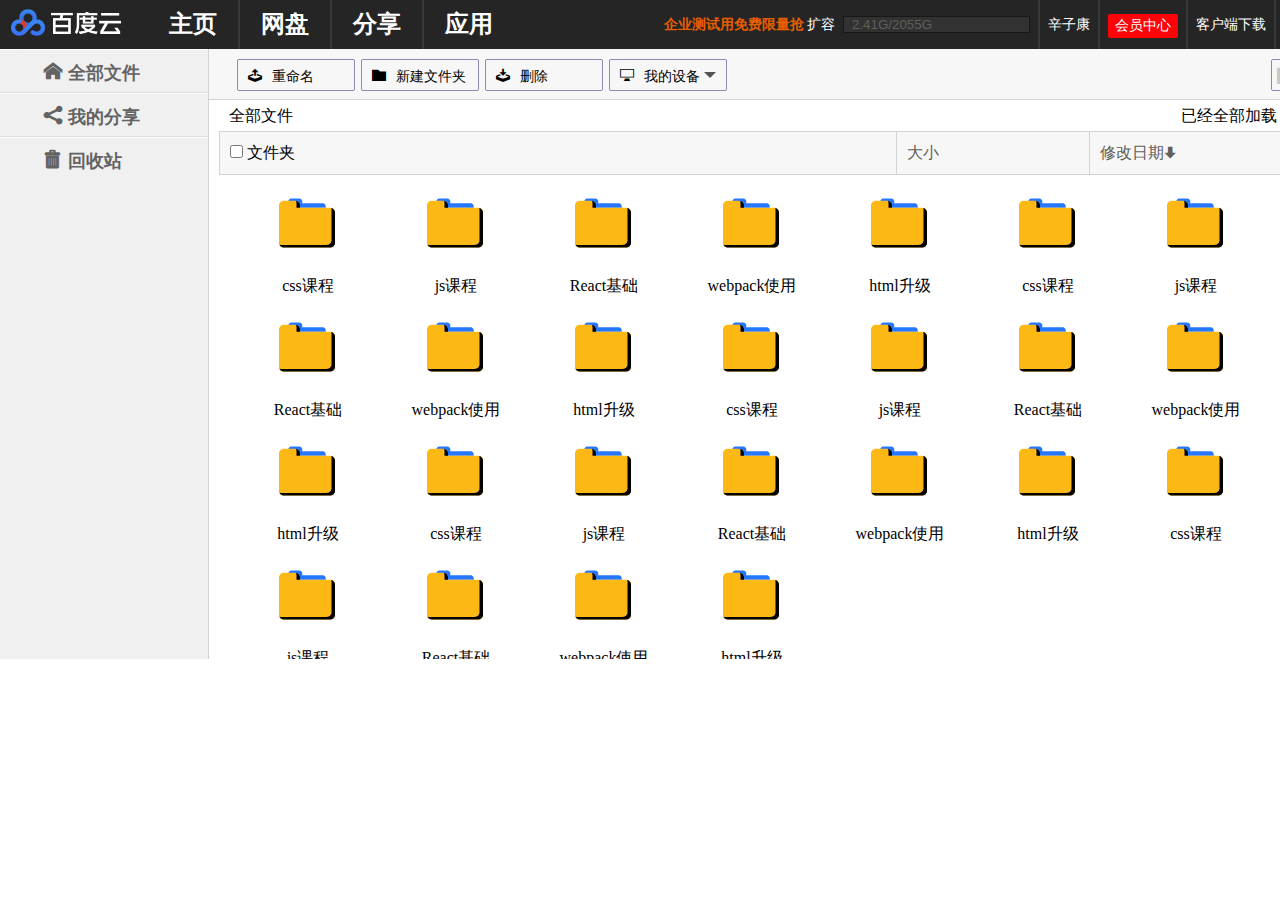
<file: baiduyun.html>
<!DOCTYPE html>
<html lang="en" style="overflow: hidden">
<head>
    <meta charset="UTF-8">
    <title>百度云</title>
    <link rel="stylesheet" href="css/baiduyunCss.css">

</head>
<body>
    <header>
        <ul id="navLeft">
            <div id="logo" class="fl"></div>
            <ul id="homePage">
                <li>
                    <h2>主页</h2>
                </li>
                <li>
                    <h2>网盘</h2>
                </li>
                <li>
                    <h2>分享</h2>
                </li>
                <li>
                    <h2>应用</h2>
                </li>
            </ul>
        </ul>
        <ul id="navRight">
            <li>
                <span><strong>企业测试用免费限量抢</strong>  扩容</span>

                <input type="text" value="2.41G/2055G">
            </li>
            <li>
                <span>辛子康</span>
            </li>
            <li>
                <span>会员中心</span>
            </li>
            <li>
                <span>客户端下载</span>
            </li>
            <li>
                <span>通知</span>
            </li>
            <li>
                <span>更多</span>
            </li>
        </ul>
    </header>
    <div id="contain" class="clearfix">
        <div id="sideBar">
            <ul>
                <li class="allFiles">
                    <h2 class="icon icon-home">全部文件</h2>
                    <ul>
                        <li class="icon icon-image">图片</li>
                        <li class="icon icon-file-pdf">文档</li>
                        <li class="icon icon-film">视频</li>
                        <li class="icon icon-headphones">音乐</li>
                        <li class="icon icon-bell">种子</li>
                        <li class="icon icon-price-tag">其他</li>
                    </ul>
                </li>
                <li>
                    <h2 class="icon icon-share">我的分享</h2>
                </li>
                <li>
                    <h2 class="icon icon-bin">回收站</h2>
                </li>
            </ul>
        </div>
        <div id="content">
            <div id="btnBar">
                <ul>
                    <li id="nameFile">
                        <p>重命名</p>
                    </li>
                    <li id="creatFile">
                        <p>新建文件夹</p>
                    </li>
                    <li id="removeFile">
                        <p>删除</p>
                    </li>
                    <li>
                        <p>我的设备</p>
                        <div class="triangle"></div>
                        <div>
                            <p>我的手机</p>
                            <p>我的电脑</p>
                        </div>
                    </li>
                </ul>
                <div id="btnBarRight" class="clearfix">
                    <div class="lineDiv"></div>
                    <div class="boxDiv"></div>
                </div>
            </div>
            <div id="textBar" class="clearfix">
                <p id="liNav">全部文件</p>
                <p>已经全部加载：共<strong id="allNum">5</strong>个</p>
                <ul>
                    <li><input type="checkbox" class="allCheck">文件夹</li>
                    <li><a href="#">大小</a></li>
                    <li><a href="#" class="sortDate">修改日期</a></li>
                </ul>
            </div>
            <div id="filesBar">

                <ul class="clearfix" id="filesUl">
                    <!--<li>
                        <div><div class="icon2"></div></div>
                        <p>css课程</p>
                    </li>
                    <li>
                        <div><div class="icon2"></div></div>
                        <p>js课程</p>
                    </li>
                    <li>
                        <div><div class="icon2"></div></div>
                        <p>React基础</p>
                    </li>
                    <li>
                        <div><div class="icon2"></div></div>
                        <p>webpack使用</p>
                    </li>
                    <li>
                        <div><div class="icon2"></div></div>
                        <p>html升级</p>
                    </li>-->
                </ul>
                <div id="cover" class="boxCover">
                    <i class="boxEmpty"></i>
                    <div class="boxDiv">
                        <input type="text" class="boxInput">
                        <a class=" boxEnsureFile" href="javascript:;" id="ensureFile"></a>
                        <a class="boxConcelFile" href="javascript:;" id="concelFile"></a>
                    </div>
                </div>
                <!--滚动条-->
                <div id="scrollBox"></div>
            </div>
        </div>
    </div>
    <!--框选-->
    <div id="borderBox"></div>
    <!--右击菜单-->
    <div id="menu">
        <ul>
            <!--<li>新建</li>-->
            <li>新建</li>
            <li>删除</li>
            <li>重命名</li>
        </ul>
    </div>

</body>
</html>
<script src="js/move4.js"></script>
<script src="js/data.js" type="text/javascript"></script>
<script src="js/baiduyunjs.js" type="text/javascript"></script>
</file>
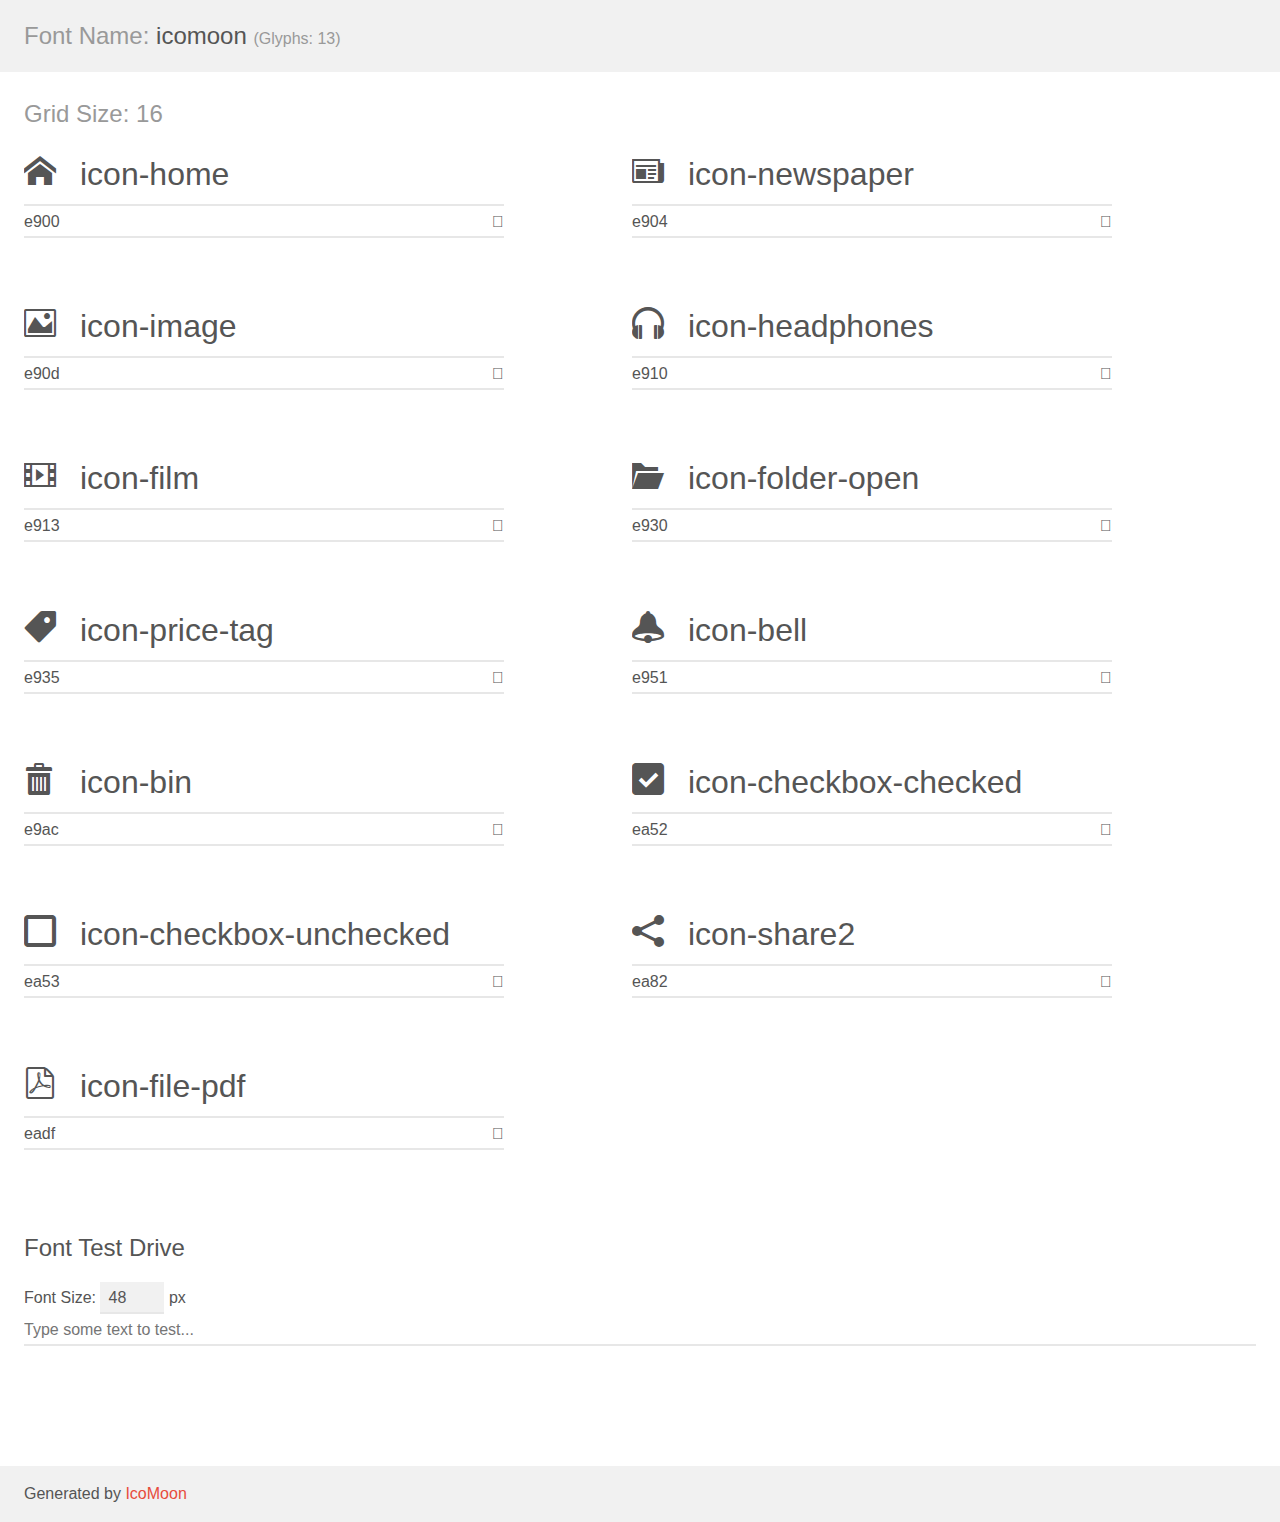
<file: images/icomoon/demo.html>
<!doctype html>
<html>
<head>
    <meta charset="utf-8">
    <title>IcoMoon Demo</title>
    <meta name="description" content="An Icon Font Generated By IcoMoon.io">
    <meta name="viewport" content="width=device-width, initial-scale=1">
    <link rel="stylesheet" href="demo-files/demo.css">
    <link rel="stylesheet" href="style.css">
    <!--[if lt IE 8]><!-->
    <link rel="stylesheet" href="ie7/ie7.css">
    <!--<![endif]-->
</head>
<body>
    <div class="bgc1 clearfix">
        <h1 class="mhmm mvm"><span class="fgc1">Font Name:</span> icomoon <small class="fgc1">(Glyphs:&nbsp;13)</small></h1>
    </div>
    <div class="clearfix mhl ptl">
        <h1 class="mvm mtn fgc1">Grid Size: 16</h1>
        <div class="glyph fs1">
            <div class="clearfix bshadow0 pbs">
                <span class="icon icon-home">
                
                </span>
                <span class="mls"> icon-home</span>
            </div>
            <fieldset class="fs0 size1of1 clearfix hidden-false">
                <input type="text" readonly value="e900" class="unit size1of2" />
                <input type="text" maxlength="1" readonly value="&#xe900;" class="unitRight size1of2 talign-right" />
            </fieldset>
            <div class="fs0 bshadow0 clearfix hidden-true">
                <span class="unit pvs fgc1">liga: </span>
                <input type="text" readonly value="home, house" class="liga unitRight" />
            </div>
        </div>
        <div class="glyph fs1">
            <div class="clearfix bshadow0 pbs">
                <span class="icon icon-newspaper">
                
                </span>
                <span class="mls"> icon-newspaper</span>
            </div>
            <fieldset class="fs0 size1of1 clearfix hidden-false">
                <input type="text" readonly value="e904" class="unit size1of2" />
                <input type="text" maxlength="1" readonly value="&#xe904;" class="unitRight size1of2 talign-right" />
            </fieldset>
            <div class="fs0 bshadow0 clearfix hidden-true">
                <span class="unit pvs fgc1">liga: </span>
                <input type="text" readonly value="newspaper, news" class="liga unitRight" />
            </div>
        </div>
        <div class="glyph fs1">
            <div class="clearfix bshadow0 pbs">
                <span class="icon icon-image">
                
                </span>
                <span class="mls"> icon-image</span>
            </div>
            <fieldset class="fs0 size1of1 clearfix hidden-false">
                <input type="text" readonly value="e90d" class="unit size1of2" />
                <input type="text" maxlength="1" readonly value="&#xe90d;" class="unitRight size1of2 talign-right" />
            </fieldset>
            <div class="fs0 bshadow0 clearfix hidden-true">
                <span class="unit pvs fgc1">liga: </span>
                <input type="text" readonly value="image, picture" class="liga unitRight" />
            </div>
        </div>
        <div class="glyph fs1">
            <div class="clearfix bshadow0 pbs">
                <span class="icon icon-headphones">
                
                </span>
                <span class="mls"> icon-headphones</span>
            </div>
            <fieldset class="fs0 size1of1 clearfix hidden-false">
                <input type="text" readonly value="e910" class="unit size1of2" />
                <input type="text" maxlength="1" readonly value="&#xe910;" class="unitRight size1of2 talign-right" />
            </fieldset>
            <div class="fs0 bshadow0 clearfix hidden-true">
                <span class="unit pvs fgc1">liga: </span>
                <input type="text" readonly value="headphones, headset" class="liga unitRight" />
            </div>
        </div>
        <div class="glyph fs1">
            <div class="clearfix bshadow0 pbs">
                <span class="icon icon-film">
                
                </span>
                <span class="mls"> icon-film</span>
            </div>
            <fieldset class="fs0 size1of1 clearfix hidden-false">
                <input type="text" readonly value="e913" class="unit size1of2" />
                <input type="text" maxlength="1" readonly value="&#xe913;" class="unitRight size1of2 talign-right" />
            </fieldset>
            <div class="fs0 bshadow0 clearfix hidden-true">
                <span class="unit pvs fgc1">liga: </span>
                <input type="text" readonly value="film, video2" class="liga unitRight" />
            </div>
        </div>
        <div class="glyph fs1">
            <div class="clearfix bshadow0 pbs">
                <span class="icon icon-folder-open">
                
                </span>
                <span class="mls"> icon-folder-open</span>
            </div>
            <fieldset class="fs0 size1of1 clearfix hidden-false">
                <input type="text" readonly value="e930" class="unit size1of2" />
                <input type="text" maxlength="1" readonly value="&#xe930;" class="unitRight size1of2 talign-right" />
            </fieldset>
            <div class="fs0 bshadow0 clearfix hidden-true">
                <span class="unit pvs fgc1">liga: </span>
                <input type="text" readonly value="folder-open, directory2" class="liga unitRight" />
            </div>
        </div>
        <div class="glyph fs1">
            <div class="clearfix bshadow0 pbs">
                <span class="icon icon-price-tag">
                
                </span>
                <span class="mls"> icon-price-tag</span>
            </div>
            <fieldset class="fs0 size1of1 clearfix hidden-false">
                <input type="text" readonly value="e935" class="unit size1of2" />
                <input type="text" maxlength="1" readonly value="&#xe935;" class="unitRight size1of2 talign-right" />
            </fieldset>
            <div class="fs0 bshadow0 clearfix hidden-true">
                <span class="unit pvs fgc1">liga: </span>
                <input type="text" readonly value="price-tag" class="liga unitRight" />
            </div>
        </div>
        <div class="glyph fs1">
            <div class="clearfix bshadow0 pbs">
                <span class="icon icon-bell">
                
                </span>
                <span class="mls"> icon-bell</span>
            </div>
            <fieldset class="fs0 size1of1 clearfix hidden-false">
                <input type="text" readonly value="e951" class="unit size1of2" />
                <input type="text" maxlength="1" readonly value="&#xe951;" class="unitRight size1of2 talign-right" />
            </fieldset>
            <div class="fs0 bshadow0 clearfix hidden-true">
                <span class="unit pvs fgc1">liga: </span>
                <input type="text" readonly value="bell, alarm2" class="liga unitRight" />
            </div>
        </div>
        <div class="glyph fs1">
            <div class="clearfix bshadow0 pbs">
                <span class="icon icon-bin">
                
                </span>
                <span class="mls"> icon-bin</span>
            </div>
            <fieldset class="fs0 size1of1 clearfix hidden-false">
                <input type="text" readonly value="e9ac" class="unit size1of2" />
                <input type="text" maxlength="1" readonly value="&#xe9ac;" class="unitRight size1of2 talign-right" />
            </fieldset>
            <div class="fs0 bshadow0 clearfix hidden-true">
                <span class="unit pvs fgc1">liga: </span>
                <input type="text" readonly value="bin, trashcan" class="liga unitRight" />
            </div>
        </div>
        <div class="glyph fs1">
            <div class="clearfix bshadow0 pbs">
                <span class="icon icon-checkbox-checked">
                
                </span>
                <span class="mls"> icon-checkbox-checked</span>
            </div>
            <fieldset class="fs0 size1of1 clearfix hidden-false">
                <input type="text" readonly value="ea52" class="unit size1of2" />
                <input type="text" maxlength="1" readonly value="&#xea52;" class="unitRight size1of2 talign-right" />
            </fieldset>
            <div class="fs0 bshadow0 clearfix hidden-true">
                <span class="unit pvs fgc1">liga: </span>
                <input type="text" readonly value="checkbox-checked, checkbox" class="liga unitRight" />
            </div>
        </div>
        <div class="glyph fs1">
            <div class="clearfix bshadow0 pbs">
                <span class="icon icon-checkbox-unchecked">
                
                </span>
                <span class="mls"> icon-checkbox-unchecked</span>
            </div>
            <fieldset class="fs0 size1of1 clearfix hidden-false">
                <input type="text" readonly value="ea53" class="unit size1of2" />
                <input type="text" maxlength="1" readonly value="&#xea53;" class="unitRight size1of2 talign-right" />
            </fieldset>
            <div class="fs0 bshadow0 clearfix hidden-true">
                <span class="unit pvs fgc1">liga: </span>
                <input type="text" readonly value="checkbox-unchecked, checkbox2" class="liga unitRight" />
            </div>
        </div>
        <div class="glyph fs1">
            <div class="clearfix bshadow0 pbs">
                <span class="icon icon-share2">
                
                </span>
                <span class="mls"> icon-share2</span>
            </div>
            <fieldset class="fs0 size1of1 clearfix hidden-false">
                <input type="text" readonly value="ea82" class="unit size1of2" />
                <input type="text" maxlength="1" readonly value="&#xea82;" class="unitRight size1of2 talign-right" />
            </fieldset>
            <div class="fs0 bshadow0 clearfix hidden-true">
                <span class="unit pvs fgc1">liga: </span>
                <input type="text" readonly value="share2, social" class="liga unitRight" />
            </div>
        </div>
        <div class="glyph fs1">
            <div class="clearfix bshadow0 pbs">
                <span class="icon icon-file-pdf">
                
                </span>
                <span class="mls"> icon-file-pdf</span>
            </div>
            <fieldset class="fs0 size1of1 clearfix hidden-false">
                <input type="text" readonly value="eadf" class="unit size1of2" />
                <input type="text" maxlength="1" readonly value="&#xeadf;" class="unitRight size1of2 talign-right" />
            </fieldset>
            <div class="fs0 bshadow0 clearfix hidden-true">
                <span class="unit pvs fgc1">liga: </span>
                <input type="text" readonly value="file-pdf, file10" class="liga unitRight" />
            </div>
        </div>
    </div>

    <!--[if gt IE 8]><!-->
    <div class="mhl clearfix mbl">
        <h1>Font Test Drive</h1>
        <label>
            Font Size: <input id="fontSize" type="number" class="textbox0 mbm"
            min="8" value="48" />
            px
        </label>
        <input id="testText" type="text" class="phl size1of1 mvl"
        placeholder="Type some text to test..." value=""/>
        <div id="testDrive" class="icon">&nbsp;
        </div>
    </div>
    <!--<![endif]-->
    <div class="bgc1 clearfix">
        <p class="mhl">Generated by <a href="https://icomoon.io/app">IcoMoon</a></p>
    </div>

    <script src="demo-files/demo.js"></script>
</body>
</html>
</file>
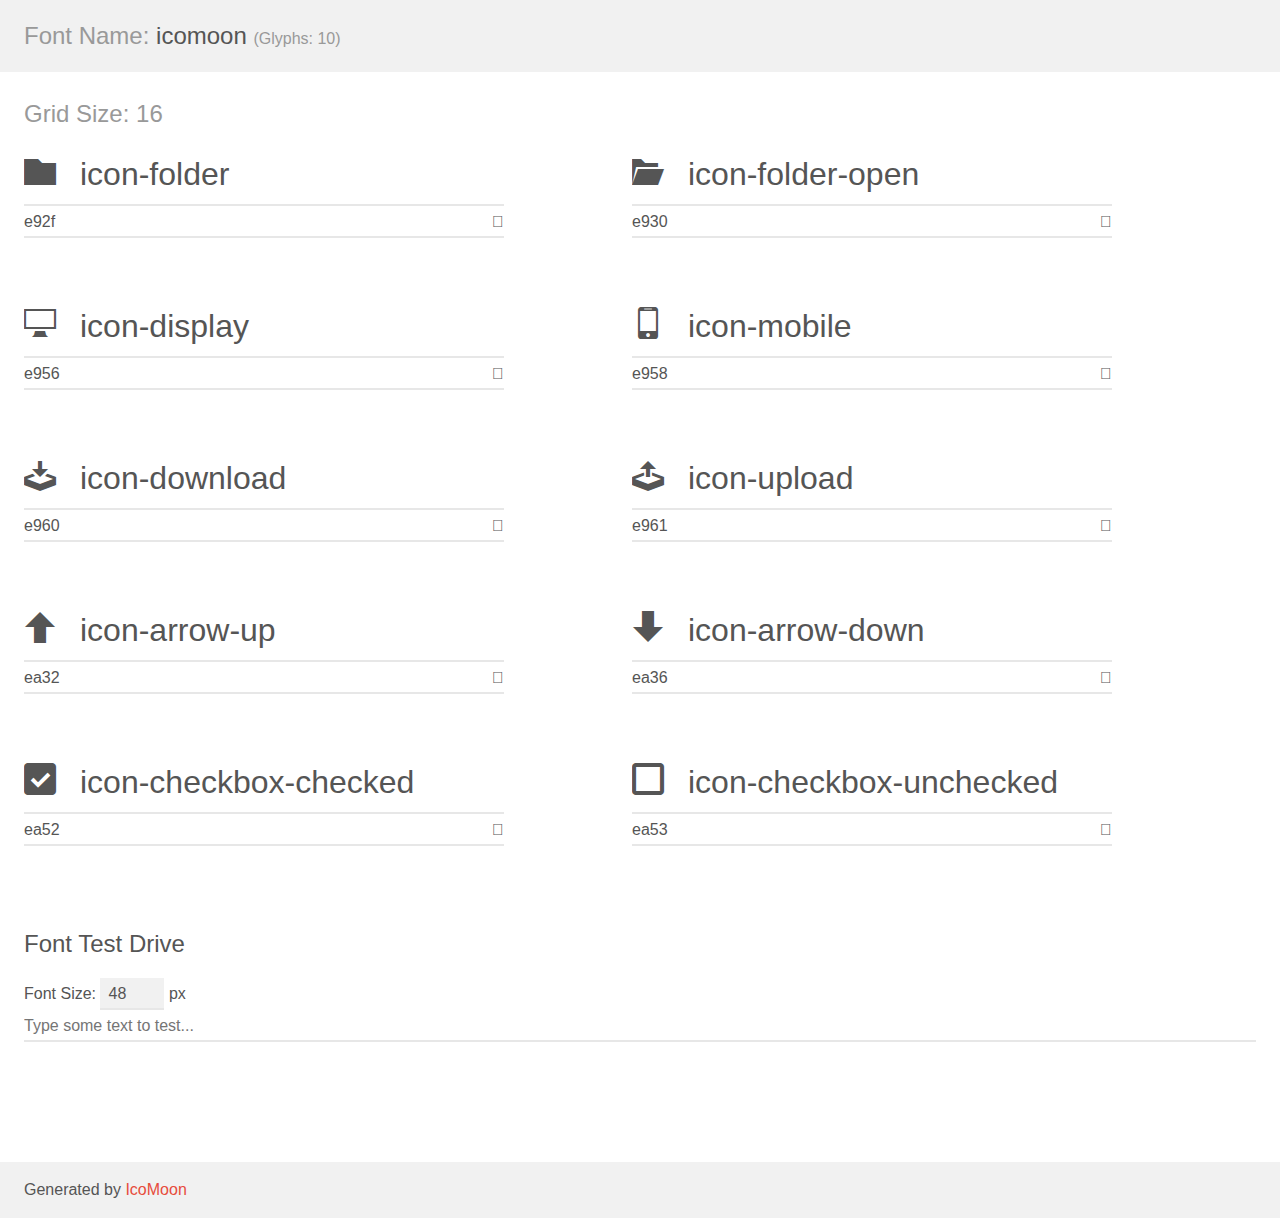
<file: images/icomoon/icomoon/demo.html>
<!doctype html>
<html>
<head>
    <meta charset="utf-8">
    <title>IcoMoon Demo</title>
    <meta name="description" content="An Icon Font Generated By IcoMoon.io">
    <meta name="viewport" content="width=device-width, initial-scale=1">
    <link rel="stylesheet" href="demo-files/demo.css">
    <link rel="stylesheet" href="style.css"></head>
<body>
    <div class="bgc1 clearfix">
        <h1 class="mhmm mvm"><span class="fgc1">Font Name:</span> icomoon <small class="fgc1">(Glyphs:&nbsp;10)</small></h1>
    </div>
    <div class="clearfix mhl ptl">
        <h1 class="mvm mtn fgc1">Grid Size: 16</h1>
        <div class="glyph fs1">
            <div class="clearfix bshadow0 pbs">
                <span class="icon-folder">
                
                </span>
                <span class="mls"> icon-folder</span>
            </div>
            <fieldset class="fs0 size1of1 clearfix hidden-false">
                <input type="text" readonly value="e92f" class="unit size1of2" />
                <input type="text" maxlength="1" readonly value="&#xe92f;" class="unitRight size1of2 talign-right" />
            </fieldset>
            <div class="fs0 bshadow0 clearfix hidden-true">
                <span class="unit pvs fgc1">liga: </span>
                <input type="text" readonly value="folder, directory" class="liga unitRight" />
            </div>
        </div>
        <div class="glyph fs1">
            <div class="clearfix bshadow0 pbs">
                <span class="icon-folder-open">
                
                </span>
                <span class="mls"> icon-folder-open</span>
            </div>
            <fieldset class="fs0 size1of1 clearfix hidden-false">
                <input type="text" readonly value="e930" class="unit size1of2" />
                <input type="text" maxlength="1" readonly value="&#xe930;" class="unitRight size1of2 talign-right" />
            </fieldset>
            <div class="fs0 bshadow0 clearfix hidden-true">
                <span class="unit pvs fgc1">liga: </span>
                <input type="text" readonly value="folder-open, directory2" class="liga unitRight" />
            </div>
        </div>
        <div class="glyph fs1">
            <div class="clearfix bshadow0 pbs">
                <span class="icon-display">
                
                </span>
                <span class="mls"> icon-display</span>
            </div>
            <fieldset class="fs0 size1of1 clearfix hidden-false">
                <input type="text" readonly value="e956" class="unit size1of2" />
                <input type="text" maxlength="1" readonly value="&#xe956;" class="unitRight size1of2 talign-right" />
            </fieldset>
            <div class="fs0 bshadow0 clearfix hidden-true">
                <span class="unit pvs fgc1">liga: </span>
                <input type="text" readonly value="display, screen" class="liga unitRight" />
            </div>
        </div>
        <div class="glyph fs1">
            <div class="clearfix bshadow0 pbs">
                <span class="icon-mobile">
                
                </span>
                <span class="mls"> icon-mobile</span>
            </div>
            <fieldset class="fs0 size1of1 clearfix hidden-false">
                <input type="text" readonly value="e958" class="unit size1of2" />
                <input type="text" maxlength="1" readonly value="&#xe958;" class="unitRight size1of2 talign-right" />
            </fieldset>
            <div class="fs0 bshadow0 clearfix hidden-true">
                <span class="unit pvs fgc1">liga: </span>
                <input type="text" readonly value="mobile, cell-phone" class="liga unitRight" />
            </div>
        </div>
        <div class="glyph fs1">
            <div class="clearfix bshadow0 pbs">
                <span class="icon-download">
                
                </span>
                <span class="mls"> icon-download</span>
            </div>
            <fieldset class="fs0 size1of1 clearfix hidden-false">
                <input type="text" readonly value="e960" class="unit size1of2" />
                <input type="text" maxlength="1" readonly value="&#xe960;" class="unitRight size1of2 talign-right" />
            </fieldset>
            <div class="fs0 bshadow0 clearfix hidden-true">
                <span class="unit pvs fgc1">liga: </span>
                <input type="text" readonly value="download, save" class="liga unitRight" />
            </div>
        </div>
        <div class="glyph fs1">
            <div class="clearfix bshadow0 pbs">
                <span class="icon-upload">
                
                </span>
                <span class="mls"> icon-upload</span>
            </div>
            <fieldset class="fs0 size1of1 clearfix hidden-false">
                <input type="text" readonly value="e961" class="unit size1of2" />
                <input type="text" maxlength="1" readonly value="&#xe961;" class="unitRight size1of2 talign-right" />
            </fieldset>
            <div class="fs0 bshadow0 clearfix hidden-true">
                <span class="unit pvs fgc1">liga: </span>
                <input type="text" readonly value="upload, load" class="liga unitRight" />
            </div>
        </div>
        <div class="glyph fs1">
            <div class="clearfix bshadow0 pbs">
                <span class="icon-arrow-up">
                
                </span>
                <span class="mls"> icon-arrow-up</span>
            </div>
            <fieldset class="fs0 size1of1 clearfix hidden-false">
                <input type="text" readonly value="ea32" class="unit size1of2" />
                <input type="text" maxlength="1" readonly value="&#xea32;" class="unitRight size1of2 talign-right" />
            </fieldset>
            <div class="fs0 bshadow0 clearfix hidden-true">
                <span class="unit pvs fgc1">liga: </span>
                <input type="text" readonly value="arrow-up, up" class="liga unitRight" />
            </div>
        </div>
        <div class="glyph fs1">
            <div class="clearfix bshadow0 pbs">
                <span class="icon-arrow-down">
                
                </span>
                <span class="mls"> icon-arrow-down</span>
            </div>
            <fieldset class="fs0 size1of1 clearfix hidden-false">
                <input type="text" readonly value="ea36" class="unit size1of2" />
                <input type="text" maxlength="1" readonly value="&#xea36;" class="unitRight size1of2 talign-right" />
            </fieldset>
            <div class="fs0 bshadow0 clearfix hidden-true">
                <span class="unit pvs fgc1">liga: </span>
                <input type="text" readonly value="arrow-down, down" class="liga unitRight" />
            </div>
        </div>
        <div class="glyph fs1">
            <div class="clearfix bshadow0 pbs">
                <span class="icon-checkbox-checked">
                
                </span>
                <span class="mls"> icon-checkbox-checked</span>
            </div>
            <fieldset class="fs0 size1of1 clearfix hidden-false">
                <input type="text" readonly value="ea52" class="unit size1of2" />
                <input type="text" maxlength="1" readonly value="&#xea52;" class="unitRight size1of2 talign-right" />
            </fieldset>
            <div class="fs0 bshadow0 clearfix hidden-true">
                <span class="unit pvs fgc1">liga: </span>
                <input type="text" readonly value="checkbox-checked, checkbox" class="liga unitRight" />
            </div>
        </div>
        <div class="glyph fs1">
            <div class="clearfix bshadow0 pbs">
                <span class="icon-checkbox-unchecked">
                
                </span>
                <span class="mls"> icon-checkbox-unchecked</span>
            </div>
            <fieldset class="fs0 size1of1 clearfix hidden-false">
                <input type="text" readonly value="ea53" class="unit size1of2" />
                <input type="text" maxlength="1" readonly value="&#xea53;" class="unitRight size1of2 talign-right" />
            </fieldset>
            <div class="fs0 bshadow0 clearfix hidden-true">
                <span class="unit pvs fgc1">liga: </span>
                <input type="text" readonly value="checkbox-unchecked, checkbox2" class="liga unitRight" />
            </div>
        </div>
    </div>

    <!--[if gt IE 8]><!-->
    <div class="mhl clearfix mbl">
        <h1>Font Test Drive</h1>
        <label>
            Font Size: <input id="fontSize" type="number" class="textbox0 mbm"
            min="8" value="48" />
            px
        </label>
        <input id="testText" type="text" class="phl size1of1 mvl"
        placeholder="Type some text to test..." value=""/>
        <div id="testDrive" class="icon-">&nbsp;
        </div>
    </div>
    <!--<![endif]-->
    <div class="bgc1 clearfix">
        <p class="mhl">Generated by <a href="https://icomoon.io/app">IcoMoon</a></p>
    </div>

    <script src="demo-files/demo.js"></script>
</body>
</html>
</file>
<file: css/baiduyunCss.css>
/*初始化*/
body,ul,li,h2,h3,p,input{margin: 0;padding: 0;}
li{list-style: none;}
input{
    outline: none;
    border:none;
}
img{
    outline:none;

}
/*******************************共有样式******************************************************/
/*框选样式*/
#borderBox{
    position: absolute;
    border: 1px dashed #000000;
      display: none;
}
/*右击菜单*/
#menu{
    width: 80px;
    display: none;
    border:1px solid #002B38;
    box-shadow: 2px 2px 10px #03b2ca;
    background: white;
    position: absolute;
}
#menu li{
    font-size: 12px;
    color: #616161;
    height: 30px;
    line-height: 30px;
    padding-left: 6px;
    border-bottom:1px solid rgba(42,100,150,0.2);
}
#menu li:last-child{
    border:none;
}
/*滚动条样式*/
#scrollBox{
    position: absolute;
    right:0px;
    top:0px;
    width: 12px;
    background: rgba(51,30,1,0.5);
    min-height:40px;
    -webkit-border-radius:6px;
    -moz-border-radius:6px;
    border-radius:6px;
    display: none;
}
/*三角形样式*/
.triangle{
    height: 0;
    width: 0;
    border-width: 6px;
    border-style:solid;
    border-color: #535353 transparent transparent transparent;
    position: absolute;
    top: 12px;
    right: 10px;
}
.fl{
    float: left;
}
.fr{
    float: right;
}
.clearfix:after{
    display: block;
    content: '';
    clear: both;
    height: 0;
    overflow: hidden;
}
.clearfix{
    zoom: 1;
}
a{
    text-decoration: none;
    color: #605f5a;
}
/*字体图标*/
@font-face {
    font-family: 'icomoon';
    src:  url('../images/icomoon/fonts/icomoon.eot?tbcyjb');
    src:  url('../images/icomoon/fonts/icomoon.eot?tbcyjb#iefix') format('embedded-opentype'),
    url('../images/icomoon/fonts/icomoon.ttf?tbcyjb') format('truetype'),
    url('../images/icomoon/fonts/icomoon.woff?tbcyjb') format('woff'),
    url('../images/icomoon/fonts/icomoon.svg?tbcyjb#icomoon') format('svg');
    font-weight: normal;
    font-style: normal;
}
.icon {
    /* use !important to prevent issues with browser extensions that change fonts */
    font-family: 'icomoon' !important;
    speak: none;
    font-style: normal;
    font-weight: normal;
    font-variant: normal;
    text-transform: none;
    line-height: 1;
    color: #636363;

    /* Better Font Rendering =========== */
    -webkit-font-smoothing: antialiased;
    -moz-osx-font-smoothing: grayscale;
}
.icon:hover{
    color: #3a83f6;
    background: rgba(223,223,223,0.5);
}

@font-face {
    font-family: 'icomoon2';
    src:  url('../images/icomoon/icomoon/fonts/icomoon.eot?tbcyjb');
    src:  url('../images/icomoon/icomoon/fonts/icomoon.eot?tbcyjb#iefix') format('embedded-opentype'),
    url('../images/icomoon/icomoon/fonts/icomoon.ttf?tbcyjb') format('truetype'),
    url('../images/icomoon/icomoon/fonts/icomoon.woff?tbcyjb') format('woff'),
    url('../images/icomoon/icomoon/fonts/icomoon.svg?tbcyjb#icomoon') format('svg');
    font-weight: normal;
    font-style: normal;
}
.icon2-change:before{
    display: block;
    font-family:'icomoon2';
    content: '\ea52';
    color: blue;
    position: absolute;
    top:-2px;
    left:-2px;
}
.icon2-changeLine:before{
    display: block;
    font-family: 'icomoon2';
    content: '\ea52';
    color: blue;
}
.icon2:before{
    display: block;
    font-family:'icomoon2';
    content: '\ea53';
    color: blue;
    position: absolute;
    top:-2px;
    left:-2px;
}
.icon2 {
    /* use !important to prevent issues with browser extensions that change fonts */
    font-family: 'icomoon2' !important;
    speak: none;
    display: none;
    font-style: normal;
    font-weight: normal;
    font-variant: normal;
    text-transform: none;
    line-height: 1;
    color: #636363;

    /* Better Font Rendering =========== */
    -webkit-font-smoothing: antialiased;
    -moz-osx-font-smoothing: grayscale;
}

/*头部样式*/
header{
    width: 1366px;
    height: 49px;
    background-color: #252525;
}
#logo{
    height: 49px;
    width: 148px;
    background: url("../images/logo.gif") no-repeat;
}
#homePage{
    height: 49px;
    float: left;
}
#homePage li{
    float: left;
    height: 49px;
    color: #ffffff;
    font-family: '黑体';
    text-align: center;
    line-height: 49px;
    font-size: 16px;
    width: 90px;
    border-right: 2px solid #363739;
}
#homePage li:last-of-type{
    border: none;
}
#navRight{
    float: right;
    height: 49px;

}
#navRight li{
    float: left;
    height: 49px;
    color: #ffffff;
    font-family: '黑体';
    text-align: center;
    line-height: 49px;
    font-size: 14px;
    border-right: 2px solid #363739;
    padding: 0 8px;
}
#navRight li:first-child input{
    padding-left: 8px;
    margin-left: 8px;
    color: #605f5a;
    border:1px solid #181818;
    background-color: #323232;
}
#navRight li:first-child strong{
    color: #e85d00;
}
#navRight li:first-child span{
    float: left;
}
#navRight li:last-of-type{
    border: none;
}
#navRight li:nth-of-type(3) span{
    display: inline-block;
    width: 70px;
    height: 24px;
    -webkit-border-radius:;
    -moz-border-radius:;
    border-radius:2px;
    background-color: #ff0208;
    vertical-align: middle;
    line-height:24px;
}

/*侧边栏*/
#sideBar{
    width: 208px;
    height: 610px;
    background-color: #f0f0f0;
    border-right: 1px solid #d3d3d3;
    float: left;
}
#sideBar>ul>li{
    border-bottom: 1px solid #dedfe1;
    border-top: 1px solid #ffffff;
    line-height: 42px;
}
/*字体图标部分*/
#sideBar h2{
    font-size: 18px;
    line-height: 42px;
    font-weight:bold;
    padding-left: 44px;
}
.icon-home:before {
    content: "\e900";
    padding-right: 6px;
}
.icon-share:before {
    content: "\ea82";
    padding-right: 6px;
}
.icon-bin:before {
    content: "\e9ac";
    padding-right: 6px;
}
#sideBar>ul>li:last-of-type{
    border-bottom: none;
}
#sideBar>ul>li>ul{
    display: none;
}
#sideBar>ul>li>ul li{
    height: 42px;
    line-height:42px;
    padding-left: 60px;
}
.icon-image:before {
    content: "\e90d";
    padding-right: 6px;
}
.icon-file-pdf:before {
    content: "\eadf";
    padding-right: 6px;
}
.icon-film:before {
    content: "\e913";
    padding-right: 6px;
}
.icon-bell:before {
    content: "\e951";
    padding-right: 6px;
}
.icon-headphones:before {
    content: "\e910";
    padding-right: 6px;
}
.icon-price-tag:before {
    content: "\e935";
    padding-right: 6px;
}
#contain{
    width: 1366px;
}
#content{
    height:610px;
    width: 1144px;
    float: left;
    left:209px;
}
#btnBar{
    height: 50px;
    width: 1144px;
    background-color: #f7f7f7;
    border-bottom:1px solid #d3d3d3;
}
#btnBar ul{
    float: left;
}
#btnBar ul>li{
    float: left;
    height: 30px;
    width: 116px;
    border: 1px solid #8c89b6;
    border-radius: 2px;
    margin-left: 6px;
    margin-top: 10px;
    line-height:30px;
    font-size: 14px;
}
#btnBar ul>li:hover{
    color: #ffffff;
    background-color: #16aeff;
}
#btnBar ul>li:first-of-type{
    margin-left: 28px;
    position: relative;
}
#btnBar ul>li:last-of-type{
    position: relative;
}
#btnBar ul>li p:before{
    font-family:icomoon2;
    padding: 0 10px;
}
#btnBar ul>li:nth-of-type(1)>p:before{
    content: "\e961";
}
#btnBar ul>li:nth-of-type(2)>p:before{
    content: "\e92f";
}
#btnBar ul>li:nth-of-type(3)>p:before{
    content: "\e960";
}
#btnBar ul>li:nth-of-type(4)>p:before{
    content: "\e956";
}
#btnBar ul>li>div:last-of-type {
    display: none;
}
#btnBarRight {
    float: right;
    height: 30px;
    width:60px;
    border: 1px solid #8c89b6;
    border-radius: 2px;
    margin-right: 20px;
    margin-top: 10px;
}
#btnBarRight div{
    float: left;
    height: 30px;
    width: 30px;
}
#btnBarRight .lineDiv:before,#btnBarRight .boxDiv:before,#btnBarRight .boxDiv2:before,#btnBarRight .lineDiv2:before{
    font-family:'icomoon2';
    font-size: 20px;
    display: inline-block;
    width: 30px;
    height: 30px;
    text-align: center;
    line-height: 30px;
}
#btnBarRight .lineDiv:before{
    content: '\e92f';
    color: #c7c7c7;
}
#btnBarRight .lineDiv2:before{
    content: '\e92f';
    color: #0570d0;
}
#btnBarRight .boxDiv:before{
    content: '\e930';
    color: #0570d0;
}
#btnBarRight .boxDiv2:before{
    content: '\e930';
    color: #c7c7c7;
}
#textBar>p{
    height: 30px;
    line-height: 30px;
}
#textBar>p:first-of-type{
    float: left;
    padding-left: 20px;
}
#textBar>p:last-of-type{
    float: right;
    padding-right: 20px;
}
#textBar{
    padding-top: 1px;
}
#textBar>ul{
    background-color: #f7f7f7;
    height: 42px;
    width: 1130px;
    border: 1px solid #d3d3d3;
    margin: 30px 0 0 10px;
}
#textBar>ul>li{
    height: 42px;
    line-height: 42px;
    padding-left: 10px;
    float: left;
    border-right: 1px solid #d3d3d3;
}
#textBar>ul>li:first-of-type{
    width: 666px;
}
#textBar>ul>li:first-of-type input{
    margin-right: 4px;
}
#textBar>ul>li:nth-of-type(2){
    width: 182px;
}
#textBar>ul>li:last-of-type{
    border-right:none;
    width: 250px;
}
#textBar>ul>li:last-of-type>a::after{
    content: '\ea36';
    font-family:icomoon2;
    font-size: 12px;
}
#textBar>ul>li:last-of-type .textBarChange::after{
    content: '\ea32';
    font-family:icomoon2;
    font-size: 12px;
}
#filesBar{
    height: 480px;
    padding-top: 4px;
    position: relative;
    overflow: hidden;
}
#filesBar>ul>li{
    padding-left: 54px;
    width: 94px;
    height: 124px;
    float: left;
}

#filesUl{
    position: relative;
}
#filesBar>ul>li>div{
    box-sizing: border-box;
    /*border:1px solid #ffffff;*/
    width: 90px;
    height: 92px;
    position: relative;
    background: url("../images/baiduyun_14.png") no-repeat;
    background-position: 12px 12px;
    background-origin: border-box;
}
#filesBar>ul>li>div .icon2{
    width: 10px;
    height: 10px;
    position: absolute;
    top:0;
    left:0;
    /*border:1px solid #000000;*/
}
#filesBar>ul>li>p{
    height: 30px;
    width: 90px;
    text-align: center;
    line-height:30px;
    overflow: hidden;
    overflow: hidden;
    white-space: nowrap;
    text-overflow: ellipsis;
}
/*box排版布局*/
.boxCover{
    position: absolute;
    display: none;
    margin-left: 54px;
    width: 94px;
    height: 124px;
}
.boxEmpty{
    display: block;
    width: 90px;
    height: 92px;
}
.boxInput{
    width: 90px;
    height: 24px;
    border: 1px solid #a8a8a8;
    margin-left: -18px;
    margin-top: 2px;
    float: left;
}
.boxDiv{
    background-color: #fff;
    width: 94px;
    height: 28px;
}
.boxCover a{
    display: inline-block;
    height: 17px;
    width: 18px;
    border-radius: 2px;
    border: 1px solid #a8a8a8;
    float: right;
    margin-top: 4px;
}
.boxEnsureFile{
    margin-right: -4px;
    background: url("../images/ensure.jpg") no-repeat;
}
.boxConcelFile{
    margin-right: -42px;
    background: url("../images/consel.jpg") no-repeat;
}
/*line排版布局*/
.lineCover{
    position: absolute;
    display: none;
    width: 500px;
    height: 51px;
}
.lineEmpty{
    display: inline-block;
    width: 56px;
    height: 51px;
    vertical-align: middle;

}
.lineInput{
    width: 90px;
    height: 24px;
    border: 1px solid #a8a8a8;
    margin-top: 2px;
    float: left;
}
.lineDiv{
    width: 400px;
    vertical-align: middle;
    display: inline-block;
    background-color: transparent;
}
.lineCover a{
    display: inline-block;
    height: 17px;
    width: 18px;
    border-radius: 2px;
    border: 1px solid #a8a8a8;
    float: left;
    margin-top: 4px;
}
.lineEnsureFile{
    margin-left: 4px;
    background: url("../images/ensure.jpg") no-repeat;
}
.lineConcelFile{
    margin-left: 4px;
    background: url("../images/consel.jpg") no-repeat;
}
</file>
<file: images/icomoon/demo-files/demo.css>
body {
  padding: 0;
  margin: 0;
  font-family: sans-serif;
  font-size: 1em;
  line-height: 1.5;
  color: #555;
  background: #fff;
}
h1 {
  font-size: 1.5em;
  font-weight: normal;
}
small {
  font-size: .66666667em;
}
a {
  color: #e74c3c;
  text-decoration: none;
}
a:hover, a:focus {
  box-shadow: 0 1px #e74c3c;
}
.bshadow0, input {
  box-shadow: inset 0 -2px #e7e7e7;
}
input:hover {
  box-shadow: inset 0 -2px #ccc;
}
input, fieldset {
  font-family: sans-serif;
  font-size: 1em;
  margin: 0;
  padding: 0;
  border: 0;
}
input {
  color: inherit;
  line-height: 1.5;
  height: 1.5em;
  padding: .25em 0;
}
input:focus {
  outline: none;
  box-shadow: inset 0 -2px #449fdb;
}
.glyph {
  font-size: 16px;
  width: 15em;
  padding-bottom: 1em;
  margin-right: 4em;
  margin-bottom: 1em;
  float: left;
  overflow: hidden;
}
.liga {
  width: 80%;
  width: calc(100% - 2.5em);
}
.talign-right {
  text-align: right;
}
.talign-center {
  text-align: center;
}
.bgc1 {
  background: #f1f1f1;
}
.fgc1 {
  color: #999;
}
.fgc0 {
  color: #000;
}
p {
  margin-top: 1em;
  margin-bottom: 1em;
}
.mvm {
  margin-top: .75em;
  margin-bottom: .75em;
}
.mtn {
  margin-top: 0;
}
.mtl, .mal {
  margin-top: 1.5em;
}
.mbl, .mal {
  margin-bottom: 1.5em;
}
.mal, .mhl {
  margin-left: 1.5em;
  margin-right: 1.5em;
}
.mhmm {
  margin-left: 1em;
  margin-right: 1em;
}
.mls {
  margin-left: .25em;
}
.ptl {
  padding-top: 1.5em;
}
.pbs, .pvs {
  padding-bottom: .25em;
}
.pvs, .pts {
  padding-top: .25em;
}
.unit {
  float: left;
}
.unitRight {
  float: right;
}
.size1of2 {
  width: 50%;
}
.size1of1 {
  width: 100%;
}
.clearfix:before, .clearfix:after {
  content: " ";
  display: table;
}
.clearfix:after {
  clear: both;
}
.hidden-true {
  display: none;
}
.textbox0 {
  width: 3em;
  background: #f1f1f1;
  padding: .25em .5em;
  line-height: 1.5;
  height: 1.5em;
}
#testDrive {
  display: block;
  padding-top: 24px;
  line-height: 1.5;
}
.fs0 {
  font-size: 16px;
}
.fs1 {
  font-size: 32px;
}
</file>
<file: images/icomoon/style.css>
@font-face {
  font-family: 'icomoon';
  src:  url('fonts/icomoon.eot?isbh6c');
  src:  url('fonts/icomoon.eot?isbh6c#iefix') format('embedded-opentype'),
    url('fonts/icomoon.ttf?isbh6c') format('truetype'),
    url('fonts/icomoon.woff?isbh6c') format('woff'),
    url('fonts/icomoon.svg?isbh6c#icomoon') format('svg');
  font-weight: normal;
  font-style: normal;
}

.icon {
  /* use !important to prevent issues with browser extensions that change fonts */
  font-family: 'icomoon' !important;
  speak: none;
  font-style: normal;
  font-weight: normal;
  font-variant: normal;
  text-transform: none;
  line-height: 1;

  /* Better Font Rendering =========== */
  -webkit-font-smoothing: antialiased;
  -moz-osx-font-smoothing: grayscale;
}

.icon-home:before {
  content: "\e900";
}
.icon-newspaper:before {
  content: "\e904";
}
.icon-image:before {
  content: "\e90d";
}
.icon-headphones:before {
  content: "\e910";
}
.icon-film:before {
  content: "\e913";
}
.icon-folder-open:before {
  content: "\e930";
}
.icon-price-tag:before {
  content: "\e935";
}
.icon-bell:before {
  content: "\e951";
}
.icon-bin:before {
  content: "\e9ac";
}
.icon-checkbox-checked:before {
  content: "\ea52";
}
.icon-checkbox-unchecked:before {
  content: "\ea53";
}
.icon-share2:before {
  content: "\ea82";
}
.icon-file-pdf:before {
  content: "\eadf";
}
</file>
<file: images/icomoon/ie7/ie7.css>
.icon-home {
  *zoom: expression(this.runtimeStyle['zoom'] = '1', this.innerHTML = '&#xe900;');
}
.icon-newspaper {
  *zoom: expression(this.runtimeStyle['zoom'] = '1', this.innerHTML = '&#xe904;');
}
.icon-image {
  *zoom: expression(this.runtimeStyle['zoom'] = '1', this.innerHTML = '&#xe90d;');
}
.icon-headphones {
  *zoom: expression(this.runtimeStyle['zoom'] = '1', this.innerHTML = '&#xe910;');
}
.icon-film {
  *zoom: expression(this.runtimeStyle['zoom'] = '1', this.innerHTML = '&#xe913;');
}
.icon-folder-open {
  *zoom: expression(this.runtimeStyle['zoom'] = '1', this.innerHTML = '&#xe930;');
}
.icon-price-tag {
  *zoom: expression(this.runtimeStyle['zoom'] = '1', this.innerHTML = '&#xe935;');
}
.icon-bell {
  *zoom: expression(this.runtimeStyle['zoom'] = '1', this.innerHTML = '&#xe951;');
}
.icon-bin {
  *zoom: expression(this.runtimeStyle['zoom'] = '1', this.innerHTML = '&#xe9ac;');
}
.icon-checkbox-checked {
  *zoom: expression(this.runtimeStyle['zoom'] = '1', this.innerHTML = '&#xea52;');
}
.icon-checkbox-unchecked {
  *zoom: expression(this.runtimeStyle['zoom'] = '1', this.innerHTML = '&#xea53;');
}
.icon-share2 {
  *zoom: expression(this.runtimeStyle['zoom'] = '1', this.innerHTML = '&#xea82;');
}
.icon-file-pdf {
  *zoom: expression(this.runtimeStyle['zoom'] = '1', this.innerHTML = '&#xeadf;');
}
</file>
<file: images/icomoon/icomoon/demo-files/demo.css>
body {
  padding: 0;
  margin: 0;
  font-family: sans-serif;
  font-size: 1em;
  line-height: 1.5;
  color: #555;
  background: #fff;
}
h1 {
  font-size: 1.5em;
  font-weight: normal;
}
small {
  font-size: .66666667em;
}
a {
  color: #e74c3c;
  text-decoration: none;
}
a:hover, a:focus {
  box-shadow: 0 1px #e74c3c;
}
.bshadow0, input {
  box-shadow: inset 0 -2px #e7e7e7;
}
input:hover {
  box-shadow: inset 0 -2px #ccc;
}
input, fieldset {
  font-family: sans-serif;
  font-size: 1em;
  margin: 0;
  padding: 0;
  border: 0;
}
input {
  color: inherit;
  line-height: 1.5;
  height: 1.5em;
  padding: .25em 0;
}
input:focus {
  outline: none;
  box-shadow: inset 0 -2px #449fdb;
}
.glyph {
  font-size: 16px;
  width: 15em;
  padding-bottom: 1em;
  margin-right: 4em;
  margin-bottom: 1em;
  float: left;
  overflow: hidden;
}
.liga {
  width: 80%;
  width: calc(100% - 2.5em);
}
.talign-right {
  text-align: right;
}
.talign-center {
  text-align: center;
}
.bgc1 {
  background: #f1f1f1;
}
.fgc1 {
  color: #999;
}
.fgc0 {
  color: #000;
}
p {
  margin-top: 1em;
  margin-bottom: 1em;
}
.mvm {
  margin-top: .75em;
  margin-bottom: .75em;
}
.mtn {
  margin-top: 0;
}
.mtl, .mal {
  margin-top: 1.5em;
}
.mbl, .mal {
  margin-bottom: 1.5em;
}
.mal, .mhl {
  margin-left: 1.5em;
  margin-right: 1.5em;
}
.mhmm {
  margin-left: 1em;
  margin-right: 1em;
}
.mls {
  margin-left: .25em;
}
.ptl {
  padding-top: 1.5em;
}
.pbs, .pvs {
  padding-bottom: .25em;
}
.pvs, .pts {
  padding-top: .25em;
}
.unit {
  float: left;
}
.unitRight {
  float: right;
}
.size1of2 {
  width: 50%;
}
.size1of1 {
  width: 100%;
}
.clearfix:before, .clearfix:after {
  content: " ";
  display: table;
}
.clearfix:after {
  clear: both;
}
.hidden-true {
  display: none;
}
.textbox0 {
  width: 3em;
  background: #f1f1f1;
  padding: .25em .5em;
  line-height: 1.5;
  height: 1.5em;
}
#testDrive {
  display: block;
  padding-top: 24px;
  line-height: 1.5;
}
.fs0 {
  font-size: 16px;
}
.fs1 {
  font-size: 32px;
}
</file>
<file: images/icomoon/icomoon/style.css>
@font-face {
  font-family: 'icomoon';
  src:  url('fonts/icomoon.eot?k6vxi8');
  src:  url('fonts/icomoon.eot?k6vxi8#iefix') format('embedded-opentype'),
    url('fonts/icomoon.ttf?k6vxi8') format('truetype'),
    url('fonts/icomoon.woff?k6vxi8') format('woff'),
    url('fonts/icomoon.svg?k6vxi8#icomoon') format('svg');
  font-weight: normal;
  font-style: normal;
}

[class^="icon-"], [class*=" icon-"] {
  /* use !important to prevent issues with browser extensions that change fonts */
  font-family: 'icomoon' !important;
  speak: none;
  font-style: normal;
  font-weight: normal;
  font-variant: normal;
  text-transform: none;
  line-height: 1;

  /* Better Font Rendering =========== */
  -webkit-font-smoothing: antialiased;
  -moz-osx-font-smoothing: grayscale;
}

.icon-folder:before {
  content: "\e92f";
}
.icon-folder-open:before {
  content: "\e930";
}
.icon-display:before {
  content: "\e956";
}
.icon-mobile:before {
  content: "\e958";
}
.icon-download:before {
  content: "\e960";
}
.icon-upload:before {
  content: "\e961";
}
.icon-arrow-up:before {
  content: "\ea32";
}
.icon-arrow-down:before {
  content: "\ea36";
}
.icon-checkbox-checked:before {
  content: "\ea52";
}
.icon-checkbox-unchecked:before {
  content: "\ea53";
}
</file>
